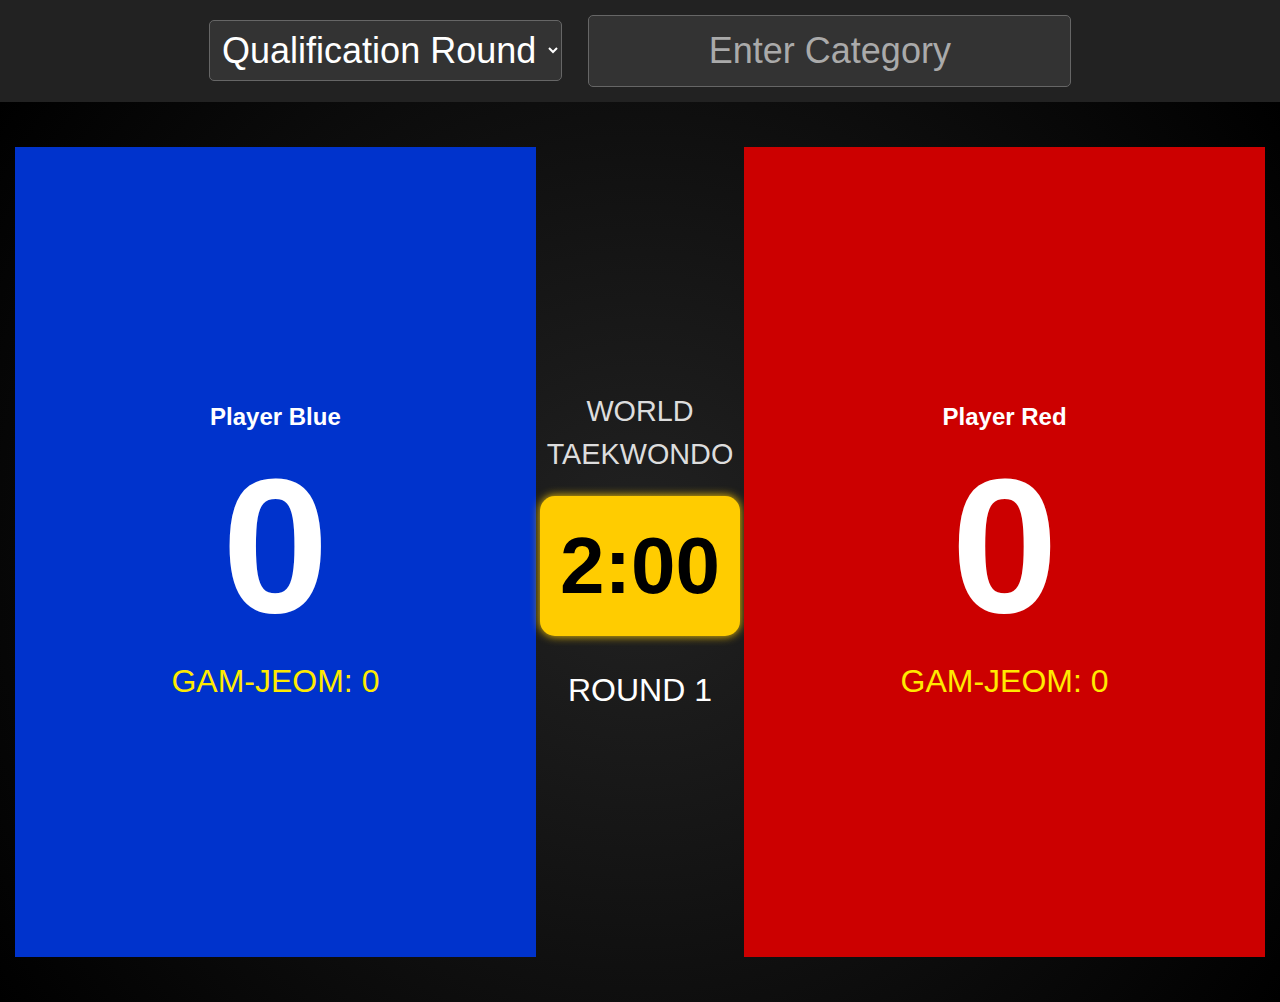
<file: index.html>
<!DOCTYPE html>
<html lang="en">
<head>
    <meta charset="UTF-8">
    <meta name="viewport" content="width=device-width, initial-scale=1.0">
    <title>Taekwondo Sensor Scoreboard</title>
    <!-- Include Bootstrap CSS -->
    <link rel="stylesheet" href="https://maxcdn.bootstrapcdn.com/bootstrap/4.5.2/css/bootstrap.min.css">
    <link rel="stylesheet" href="styles.css">
</head>
<body>
    <header class="header">
        <select name="matchType" id="matchType" class="match-type">
            <option value="qualification">Qualification Round</option>
            <option value="quarterfinal">Quarterfinals</option>
            <option value="semifinal">Semifinals</option>
            <option value="final">Finals</option>
        </select>
        <input type="text" placeholder="Enter Category" class="category-input">
    </header>
    
    <div class="container-fluid main vh-100">
        <div class="row h-100 no-gutters align-items-center">
            <!-- Blue Side -->
            <div class="col-5 d-flex flex-column align-items-center justify-content-center blue">
                <div class="player-name" id="bluePlayer">Player Blue</div>
                <div id="blueScore" class="score">0</div>
                <div id="blueGamJeons" class="penalty">GAM-JEOM: 0</div>
            </div>
            
            <!-- Center Section for Timer and Round -->
<!-- Center Section for Timer and Round -->
<div class="col-2 d-flex flex-column justify-content-center align-items-center center-section">
    <div class="match-title">World Taekwondo</div>
    <div id="timerDisplay" class="timer">2:00</div>
    <div id="breakTimerDisplay" class="break-timer" style="display: none;">Break Time: 00:30</div>
    <div id="winnerDisplay" class="winner-display" style="display: none;">Winner!</div> <!-- Winner declaration -->
    <div id="roundInfo" class="round-info">ROUND 1</div>
</div>


            <!-- Red Side -->
            <div class="col-5 d-flex flex-column align-items-center justify-content-center red">
                <div class="player-name" id="redPlayer">Player Red</div>
                <div id="redScore" class="score">0</div>
                <div id="redGamJeons" class="penalty">GAM-JEOM: 0</div>
            </div>
        </div>
    </div>

    <!-- Include jQuery, Bootstrap JS, and custom script -->
    <script src="https://code.jquery.com/jquery-3.5.1.min.js"></script>
    <script src="https://cdn.jsdelivr.net/npm/@popperjs/core@2.5.4/dist/umd/popper.min.js"></script>
    <script src="https://maxcdn.bootstrapcdn.com/bootstrap/4.5.2/js/bootstrap.min.js"></script>
    <script src="script.js"></script>
</body>
</html>
</file>
<file: styles.css>
/* styles.css */
body {
    background-color: #111;
    color: white;
    font-family: 'Segoe UI', Tahoma, Geneva, Verdana, sans-serif;
    margin: 0;
    text-align: center;
}

.header {
    font-size: 1.5em;
    padding: 15px 0;
    background-color: #222;
    color: #ddd;
    text-align: center;
}

.match-type, .category-input {
    background-color: #333;
    border: 1px solid #666;
    color: white;
    font-size: 1.5em;
    margin: 0 10px;
    padding: 8px;
    border-radius: 5px;
}

.main {
    background: radial-gradient(circle, #222, #000);
}

.blue, .red {
    height: 90vh;
    display: flex;
    flex-direction: column;
    align-items: center;
    justify-content: center;
    padding: 20px;
}

.blue {
    background-color: #0033cc;
    color: #fff;
}

.red {
    background-color: #cc0000;
    color: #fff;
}

.player-name {
    font-size: 1.5em;
    font-weight: bold;
    margin-bottom: 15px;
    color: #fff;
}

.score {
    font-size: 15vw;
    font-weight: bold;
    line-height: 1;
    color: white;
    transition: transform 0.2s ease;
}

.score.updated {
    animation: scoreUpdate 0.5s ease;
}

@keyframes scoreUpdate {
    0% { transform: scale(1); color: #fff; }
    50% { transform: scale(1.2); color: yellow; }
    100% { transform: scale(1); color: #fff; }
}

.penalty {
    font-size: 2em;
    margin-top: 15px;
    color: #ffea00;
}

.center-section {
    text-align: center;
}

.match-title {
    font-size: 1.8em;
    color: #ddd;
    margin-bottom: 20px;
    text-transform: uppercase;
}

.timer {
    font-size: 5em;
    background-color: #ffcc00;
    color: black;
    padding: 10px 20px;
    border-radius: 15px;
    font-weight: bold;
    margin-bottom: 15px;
    box-shadow: 0px 0px 10px #ffcc00;
}

.round-info {
    font-size: 2em;
    color: white;
    margin-top: 15px;
}

select, input {
    font-size: 1.5em;
    padding: 5px;
    color: white;
    background-color: transparent;
    border: none;
    text-align: center;
}

option {
    background-color: #222;
    color: white;
}

input::placeholder {
    color: #aaa;
}
.break-timer {
    font-size: 2rem;
    color: #f39c12; /* A distinct color for visibility */
    font-weight: bold;
}
/* PTG (Point Gap) Style */
.timer.ptg-blink {
    color: #e74c3c; /* Red for PTG warning */
    font-size: 2.5rem;
    font-weight: bold;
    animation: blink 0.5s step-end infinite;
}

@keyframes blink {
    50% { opacity: 0; }
}

/* Winner Display Style */
.winner-display {
    font-size: 3rem;
    color: #27ae60; /* Green for winner */
    font-weight: bold;
}
</file>
